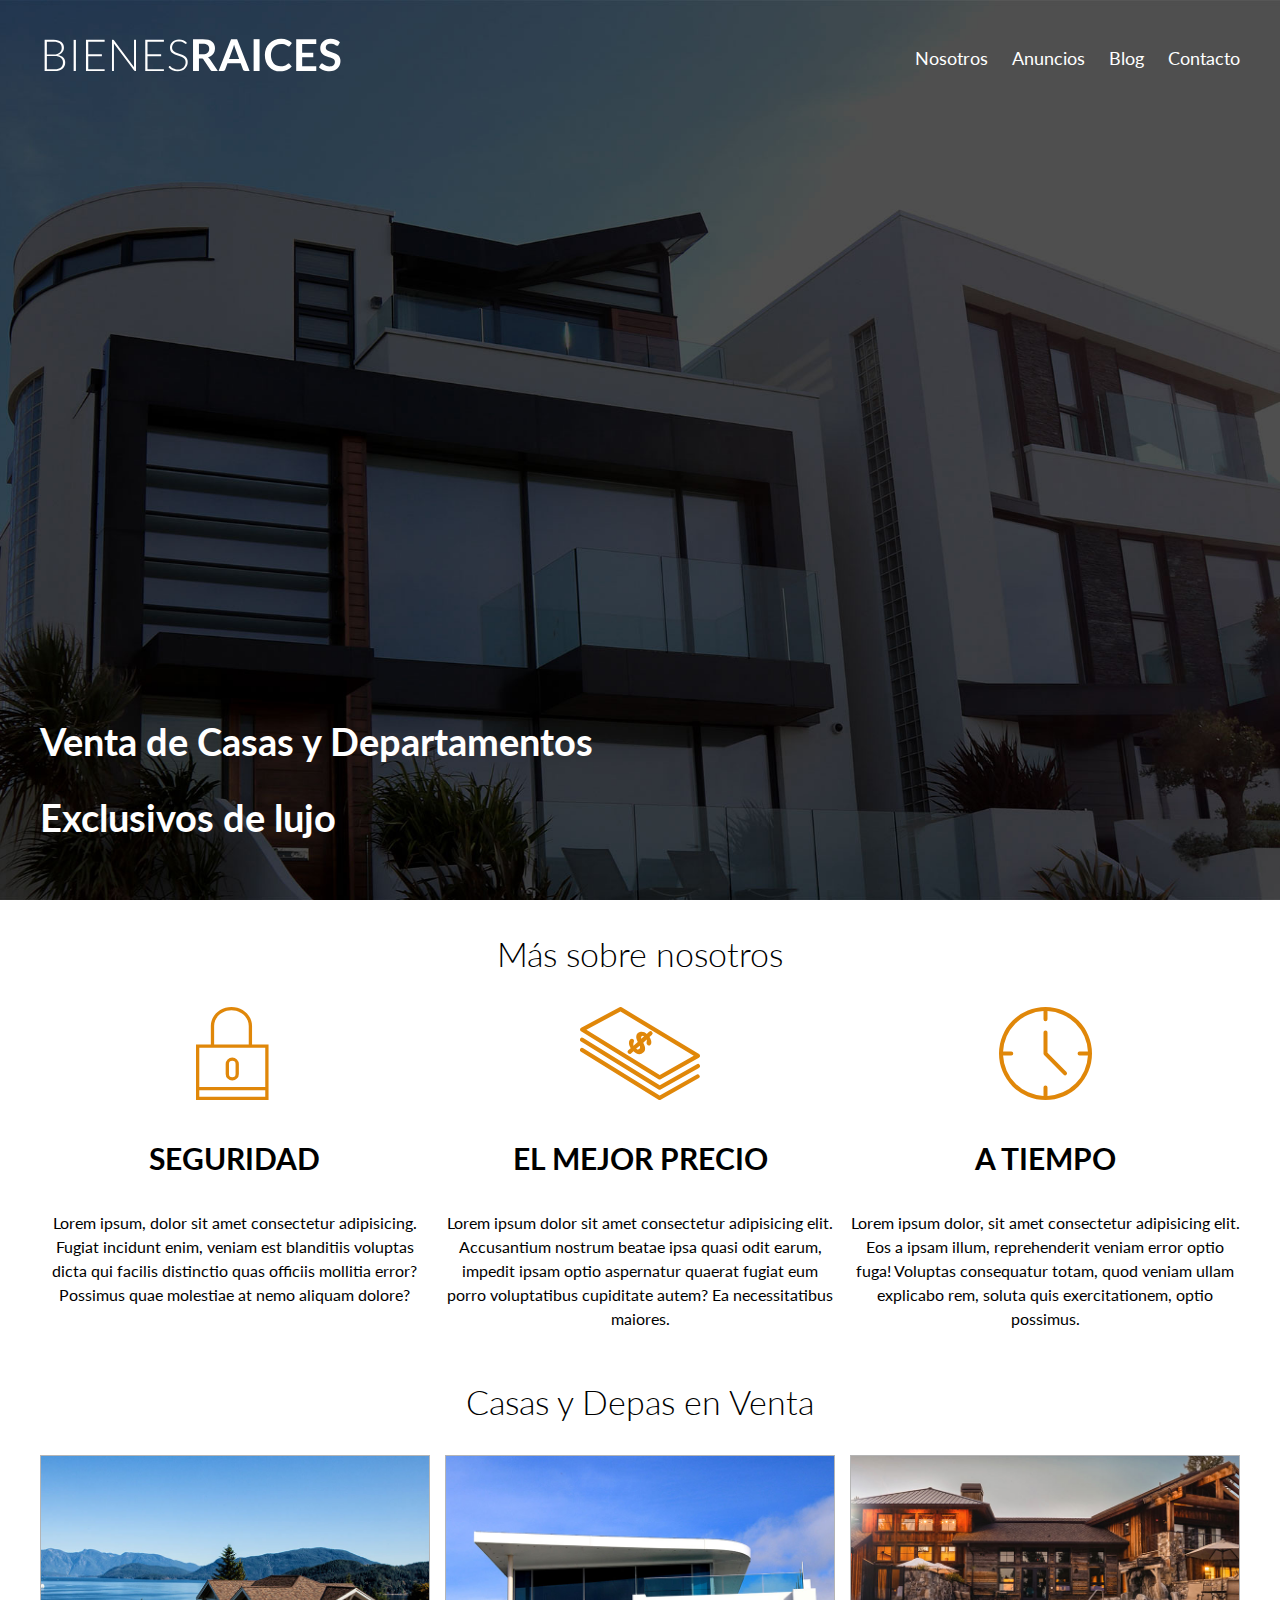
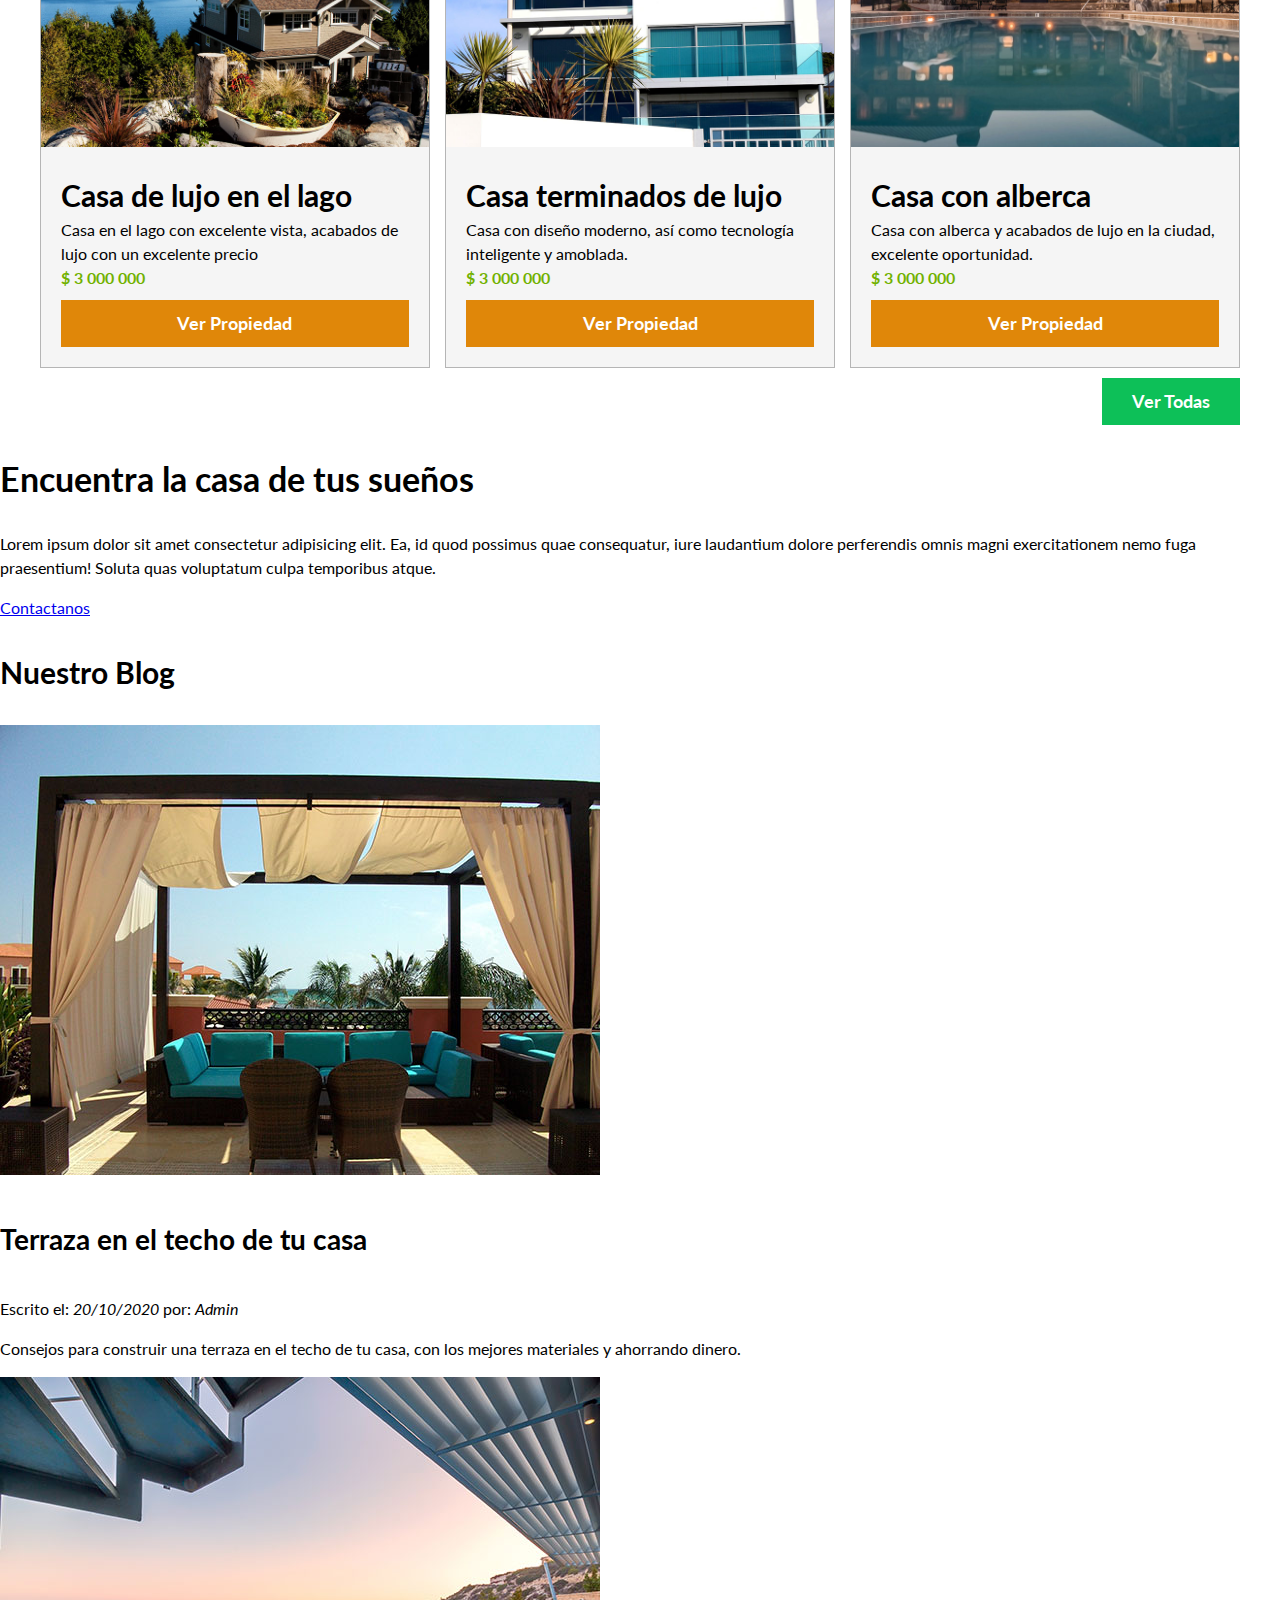
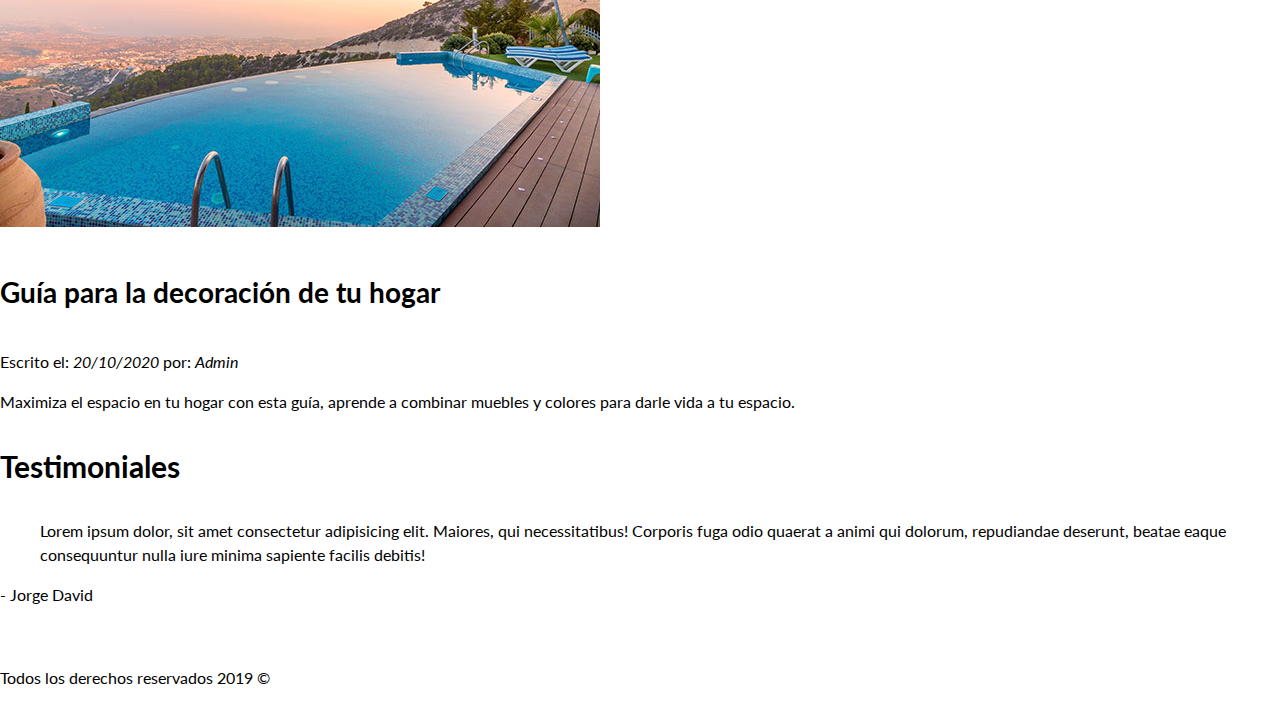
<file: index.html>
<!DOCTYPE html>
<html lang="es">
<head>
    <meta charset="UTF-8">
    <meta name="viewport" content="width=device-width, initial-scale=1.0">
    <title>Bienes Raices</title>
    <link href="https://fonts.googleapis.com/css2?family=Lato:wght@300;400;700;900&display=swap" rel="stylesheet">
    <link rel="stylesheet" href="css/normalize.css">
    <link rel="stylesheet" href="css/style.css">
</head>
<body>
    <header class="site-header inicio">
        <div class="contenedor contenido-header">
            <div class="barra">
                <a href="/"><img src="img/logo.svg" alt="logotipo"></a>
                <nav class="navegacion">
                    <a href="nosotros.html">Nosotros</a>
                    <a href="anuncios.html">Anuncios</a>
                    <a href="blog.html">Blog</a>
                    <a href="contacto.html">Contacto</a>            
                </nav>
            </div>           
            <h1>Venta de Casas y Departamentos Exclusivos de lujo</h1>
        </div>        
    </header>    
    <section class="contenedor">
        <h2 class="fw-300 centrar-texto">Más sobre nosotros</h2>
        <div class="iconos-nosotros">
            <div class="icono">
                <img src="img/icono1.svg" alt="icono seguridad">
                <h3>Seguridad</h3>
                <p>
                    Lorem ipsum, dolor sit amet consectetur adipisicing. 
                    Fugiat incidunt enim, veniam est blanditiis voluptas dicta qui 
                    facilis distinctio quas officiis mollitia error? Possimus quae molestiae 
                    at nemo aliquam dolore?
                </p>
            </div>
            <div class="icono">
                <img src="img/icono2.svg" alt="icono precio">
                <h3>El mejor precio</h3>
                <p>
                    Lorem ipsum dolor sit amet consectetur adipisicing elit. 
                    Accusantium nostrum beatae ipsa quasi odit earum, impedit ipsam 
                    optio aspernatur quaerat fugiat eum porro voluptatibus cupiditate autem? 
                    Ea necessitatibus maiores.
                </p>
            </div>
            <div class="icono">
                <img src="img/icono3.svg" alt="icono tiempo">
                <h3>A tiempo</h3>
                <p>
                    Lorem ipsum dolor, sit amet consectetur adipisicing elit. 
                    Eos a ipsam illum, reprehenderit veniam error optio fuga! 
                    Voluptas consequatur totam, quod veniam ullam explicabo rem, 
                    soluta quis exercitationem, optio possimus.
                </p>
            </div>
        </div>        
    </section>
    <main class="seccion contenedor">
        <h2 class="fw-300 centrar-texto">Casas y Depas en Venta</h2>
        <div class="contenedor-anuncios">
            <div class="anuncio">
                <img src="img/anuncio1.jpg" alt="casa lago">
                <div class="contenido-anuncio">
                    <h3>Casa de lujo en el lago</h3>
                    <p>
                        Casa en el lago con excelente vista, acabados de lujo con un excelente precio
                    </p>
                    <p class="precio">$ 3 000 000</p>
                    <a href="#" class="boton boton-amarillo d-block" role="button">Ver Propiedad</a>
                </div>                
            </div>
            <div class="anuncio">
                <img src="img/anuncio2.jpg" alt="casa terminada">
                <div class="contenido-anuncio">                    
                    <h3>Casa terminados de lujo</h3>
                    <p>
                        Casa con diseño moderno, así como tecnología inteligente y amoblada.
                    </p>
                    <p class="precio">$ 3 000 000</p>
                    <a href="#" class="boton boton-amarillo d-block" role="button">Ver Propiedad</a>
                </div>                
            </div>
            <div class="anuncio">
                <img src="img/anuncio3.jpg" alt="casa alberca">
                <div class="contenido-anuncio">
                    <h3>Casa con alberca</h3>
                    <p>
                        Casa con alberca y acabados de lujo en la ciudad, excelente oportunidad.
                    </p>
                    <p class="precio">$ 3 000 000</p>
                    <a href="#" class="boton boton-amarillo d-block" role="button">Ver Propiedad</a>
                </div>                
            </div>
        </div>
        <div class="mostrar-todas">
            <a href="anuncios.html" class="boton boton-verde" role="button">Ver Todas</a>
        </div>
    </main>
    <section>
        <h2>Encuentra la casa de tus sueños</h2>
        <p>
            Lorem ipsum dolor sit amet consectetur adipisicing elit. Ea, id quod possimus quae 
            consequatur, iure laudantium dolore perferendis omnis magni exercitationem nemo fuga 
            praesentium! Soluta quas voluptatum culpa temporibus atque.
        </p>
        <a href="contacto.html">Contactanos</a>
    </section>
    <section>
        <h3>Nuestro Blog</h3>
        <article>
            <img src="img/blog1.jpg" alt="entrada de blog 1">
            <h4>Terraza en el techo de tu casa</h4>
            <p>
                Escrito el: <em>20/10/2020</em>  por: <em>Admin</em>
            </p>
            <p>
                Consejos para construir una terraza en el techo de tu casa, con los mejores materiales 
                y ahorrando dinero.
            </p>
        </article>
        <article>
            <img src="img/blog2.jpg" alt="entrada blog">
            <h4>Guía para la decoración de tu hogar</h4>
            <p>
                Escrito el: <em>20/10/2020</em> por: <em>Admin</em>
            </p>
            <p>
                Maximiza el espacio en tu hogar con esta guía, aprende a combinar muebles y colores 
                para darle vida a tu espacio.
            </p>
        </article>        
    </section>
    <section>
        <h3>Testimoniales</h3>
        <blockquote>
            Lorem ipsum dolor, sit amet consectetur adipisicing elit. Maiores, qui necessitatibus! 
            Corporis fuga odio quaerat a animi qui dolorum, repudiandae deserunt, beatae eaque consequuntur 
            nulla iure minima sapiente facilis debitis!
        </blockquote>
        <p>- Jorge David</p>
    </section>
    <footer>
        <nav class="navegacion">
            <a href="nosotros.html">Nosotros</a>
            <a href="anuncios.html">Anuncios</a>
            <a href="blog.html">Blog</a>
            <a href="contacto.html">Contacto</a>
        </nav>        
    
        <p>Todos los derechos reservados 2019 &copy; </p>
    </footer>
    
</body>
</html>
</file>
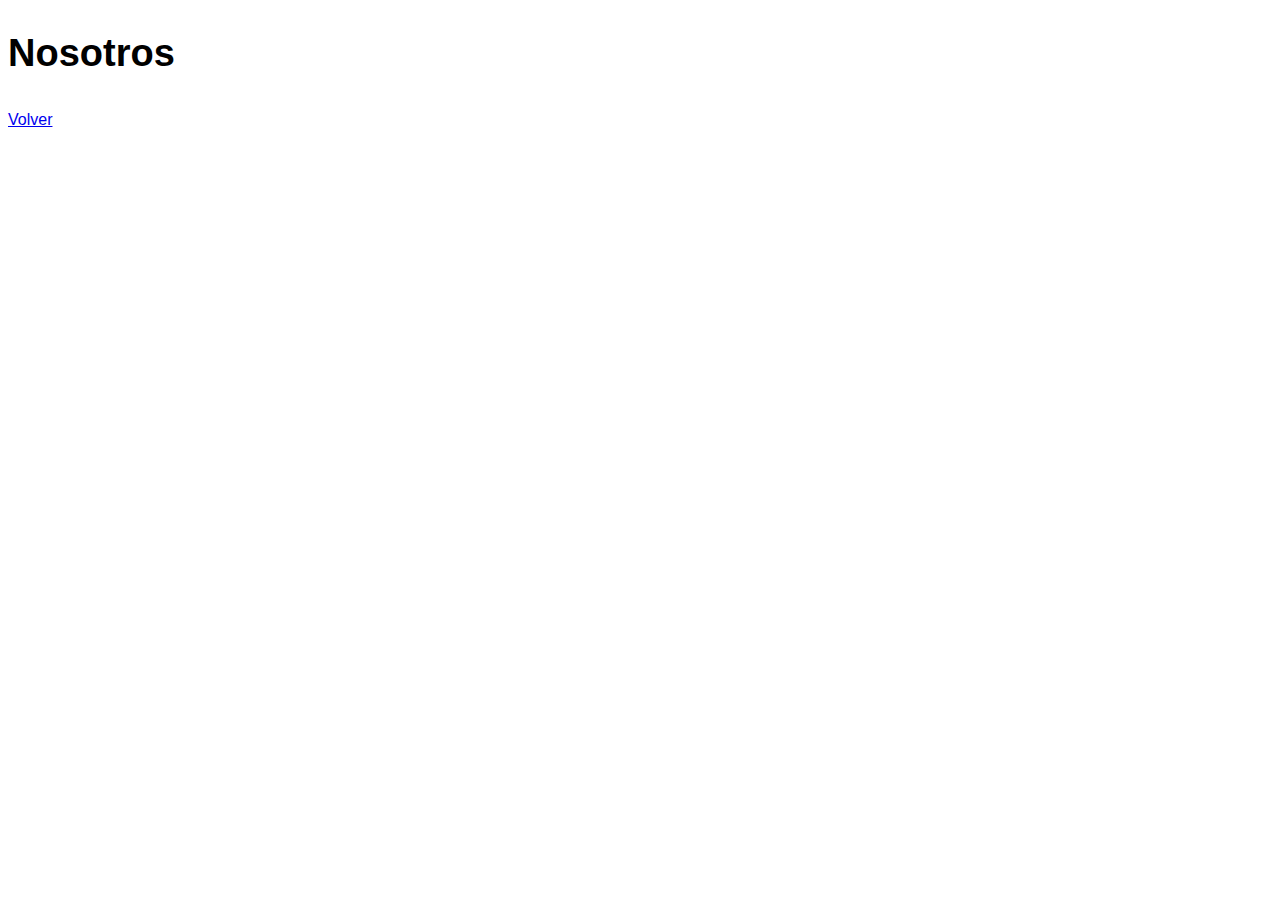
<file: nosotros.html>
<!DOCTYPE html>
<html lang="en">
<head>
    <meta charset="UTF-8">
    <meta name="viewport" content="width=device-width, initial-scale=1.0">
    <title>Document</title>
    <link rel="stylesheet" href="css/style.css">
</head>
<body>
    <h1>Nosotros</h1>
    <a href="index.html">Volver</a>
    
</body>
</html>
</file>
<file: css/style.css>
html {
    box-sizing: border-box;  /** snippet para que no se cuente el padding en el ancho de elementos**/
    font-size: 62.5%; /**reset para REMS- 62.5% = 10px de 16 px **/
}

*, *:before, *:after { /** snippet para que no se cuente el padding en el ancho de elementos**/
    box-sizing: inherit;
} 

body {
    font-family: 'Lato', sans-serif;
    font-size: 1.6rem;
    line-height: 1.5;
}

/** globales**/
img {
    max-width: 100%;
}

.contenedor {
    max-width: 120rem;
    margin: 0 auto;
}

h1 {
    font-size: 3.8rem;
}

h2 {
    font-size: 3.4rem;
}

h3 {
    font-size: 3rem;
}

h4 {
    font-size: 2.8rem;
}

/**  utilidades**/
.section{
    margin-top: 2rem;
    margin-bottom: 2rem;
}

.fw-300 {
    font-weight: 300;
}

.centrar-texto {
    text-align: center;
}

.d-block {
    display: block!important;
}
/** header **/
.site-header.inicio {
    background-image: url(../img/header.jpg);
    background-position: center center;
    background-size: cover;
    height: 100vh;
    min-height: 60rem;
}

.contenido-header {
    height: 100%;
    display: flex;
    flex-direction: column;
    justify-content: space-between;
}

.contenido-header h1 {
    color: white;
    padding-bottom: 2rem;
    max-width: 60rem;
    line-height: 2;
}

.barra {
    display: flex;
    justify-content: space-between;
    align-items: center;
    padding-top: 2.8rem;
}

/** navegacion **/
.navegacion a {
    color: white;
    text-decoration: none;
    font-size: large;
    margin-right: 2rem;
}

.navegacion a:hover{
    color: rgb(100, 237, 157);
}

.navegacion a:last-of-type {
    margin: 0px;
}

/** iconos nosotros**/

.iconos-nosotros {
    display: flex;
    justify-content: space-between;
}

.icono {
    flex-basis: calc(33.3% - 1rem);
    text-align: center;
}

.icono h3 {
    text-transform: uppercase;
}

/** anuncios **/
.contenedor-anuncios {
    display: flex;
    justify-content: space-between;
}

.anuncio {
    flex-basis: calc(33.3% - 1rem);
    border: 1px solid #b5b5b5;
    background-color: #f5f5f5;
}

.contenido-anuncio {
    padding: 2rem;
}

.contenido-anuncio h3, 
.contenido-anuncio p {
    margin: 0;
}

.precio {
    color: #71b100;
    font-weight: 700;
}

/** botones **/
.boton {
    color: white;
    font-weight: 700;
    text-decoration: none;
    font-size: 1.8rem;
    padding: 1rem 3rem;
    margin-top: 1rem;
    display: inline-block;
    text-align: center;
}

.boton-amarillo {
    background-color: #E08709;
}

.boton-verde {
    background-color:rgb(13, 192, 88);
}

.mostrar-todas {
    display: flex;
    justify-content: flex-end;
}
</file>
